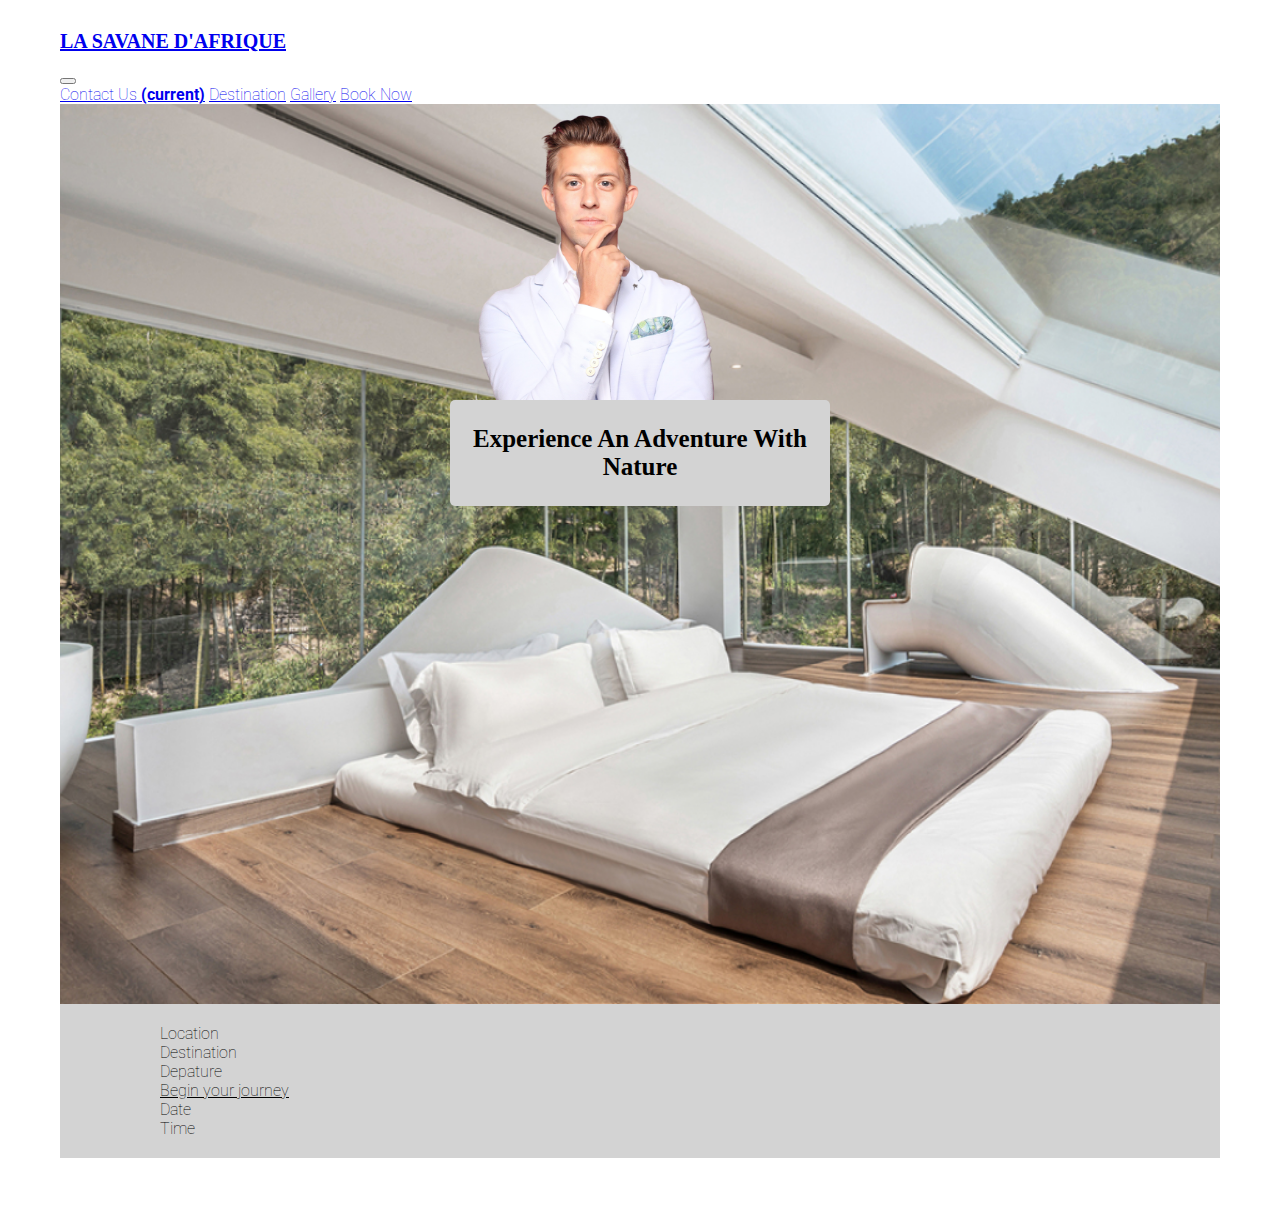
<file: HOTEL PAGE/index.html>
<!doctype html>
<html lang="en">
  <head>
    <!-- Required meta tags -->
    <meta charset="utf-8">
    <meta name="viewport" content="width=device-width, initial-scale=1, shrink-to-fit=no">

    <!-- Bootstrap CSS -->
    <link rel="stylesheet" href="https://stackpath.bootstrapcdn.com/bootstrap/4.5.0/css/bootstrap.min.css" integrity="sha384-9aIt2nRpC12Uk9gS9baDl411NQApFmC26EwAOH8WgZl5MYYxFfc+NcPb1dKGj7Sk" crossorigin="anonymous">
    <link href="https://fonts.googleapis.com/css2?family=Poppins:wght@500&display=swap" rel="stylesheet">
    <link href="https://fonts.googleapis.com/css2?family=Roboto:wght@500&display=swap" rel="stylesheet">
    <link rel="stylesheet" href="index.css"/>
    <title>Migrant Assignment</title>
  </head>
  <body>
    <section>
        <nav class="navbar navbar-expand-lg navbar-light">
            <a class="navbar-brand" href="index.html"><h1>LA SAVANE D'AFRIQUE</h1></a>
            <button class="navbar-toggler" type="button" data-toggle="collapse" data-target="#navbarNavAltMarkup" aria-controls="navbarNavAltMarkup" aria-expanded="false" aria-label="Toggle navigation">
              <span class="navbar-toggler-icon"></span>
            </button>
            <div class="collapse navbar-collapse" id="navbarNavAltMarkup">
              <div class="navbar-nav ml-lg-auto">
                <a class="nav-item nav-link active" href="contact-us.html">Contact Us <span class="sr-only">(current)</span></a>
                <a class="nav-item nav-link active" href="#">Destination</a>
                <a class="nav-item nav-link active" href="gallery.html">Gallery</a>
                <a class="nav-item nav-link active" href="book-now.html">Book Now</a>
              </div>
            </div>
          </nav>
    </section>
    <section class="main">
        <!--This is the main content-->
        <div class="center">
            <div class="border">
                <h3 id="main"><span>Experience</span> An Adventure With <span>Nature</span> </h3>
            </div>
            <div>
                <img class="img" src="austin.png"/>
            </div>
        </div>
    </section>
    <section>
        <!--This is the footer-->
        <footer>
            <div class="footer">
                <div class="container">
                    <div class="row">
                      <div class="col-sm">
                        Location
                      </div>
                      <div class="col-sm">
                        Destination
                      </div>
                      <div class="col-sm">
                        Depature
                      </div>
                    </div>
                  </div>
                  <div class="container">
                    <div class="row">
                      <div class="col-sm">
                        <u>Begin your journey</u>
                      </div>
                      <div class="col-sm">
                        Date
                      </div>
                      <div class="col-sm">
                        Time
                      </div>
                    </div>
                  </div>
            </div>
        </footer>
    </section>

    <!-- Optional JavaScript -->
    <!-- jQuery first, then Popper.js, then Bootstrap JS -->
    <script src="https://code.jquery.com/jquery-3.5.1.slim.min.js" integrity="sha384-DfXdz2htPH0lsSSs5nCTpuj/zy4C+OGpamoFVy38MVBnE+IbbVYUew+OrCXaRkfj" crossorigin="anonymous"></script>
    <script src="https://cdn.jsdelivr.net/npm/popper.js@1.16.0/dist/umd/popper.min.js" integrity="sha384-Q6E9RHvbIyZFJoft+2mJbHaEWldlvI9IOYy5n3zV9zzTtmI3UksdQRVvoxMfooAo" crossorigin="anonymous"></script>
    <script src="https://stackpath.bootstrapcdn.com/bootstrap/4.5.0/js/bootstrap.min.js" integrity="sha384-OgVRvuATP1z7JjHLkuOU7Xw704+h835Lr+6QL9UvYjZE3Ipu6Tp75j7Bh/kR0JKI" crossorigin="anonymous"></script>
  </body>
</html>
</file>
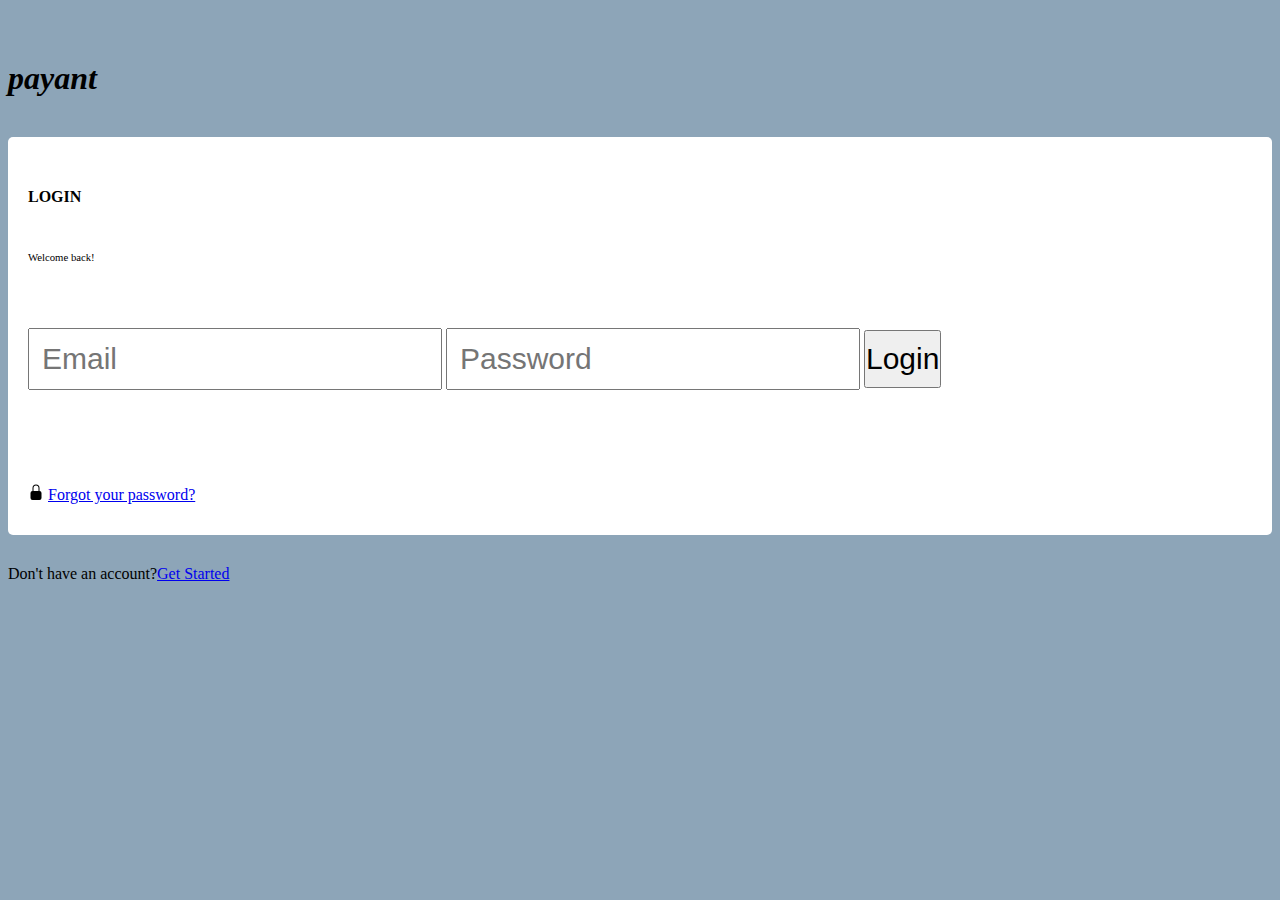
<file: PAYANT/index.html>
<!doctype html>
<html lang="en">
  <head>
    <!-- Required meta tags -->
    <meta charset="utf-8">
    <meta name="viewport" content="width=device-width, initial-scale=1, shrink-to-fit=no">

    <!-- Bootstrap CSS -->
    <link rel="stylesheet" href="https://stackpath.bootstrapcdn.com/bootstrap/4.5.0/css/bootstrap.min.css" integrity="sha384-9aIt2nRpC12Uk9gS9baDl411NQApFmC26EwAOH8WgZl5MYYxFfc+NcPb1dKGj7Sk" crossorigin="anonymous">
    <link rel="stylesheet" href="pay.css">
    <title>PAYANT</title>
  </head>
  <body>
    <section>
        <div class="container">
          <div class="row">
            <div class="col-12 header text-center">
              <h1>payant</h1>
            </div>
          </div>
        </div>
        <div class="container">
          <div class="row">
            <div class="col-sm-3"></div>
            <div class="col-sm-6 details-bg">
              <h4 class="text-center">LOGIN</h4>
              <h6 class="text-center">Welcome back!</h6>
              <form>
                <input type="email" name="email" placeholder="Email" class="form-group form-control input">
                <input type="password" name="password" placeholder="Password" class="form-group form-control input">
                <button class="btn btn-block btn-outline-info login">Login</button>
              </form>
              <p class="text-center">
                <svg width="1em" height="1em" viewBox="0 0 16 16" class="bi bi-lock-fill" fill="currentColor" xmlns="http://www.w3.org/2000/svg">
                  <path d="M2.5 9a2 2 0 0 1 2-2h7a2 2 0 0 1 2 2v5a2 2 0 0 1-2 2h-7a2 2 0 0 1-2-2V9z"/>
                  <path fill-rule="evenodd" d="M4.5 4a3.5 3.5 0 1 1 7 0v3h-1V4a2.5 2.5 0 0 0-5 0v3h-1V4z"/>
                </svg>
                <a href="#">Forgot your password?</a>
              </p>
            </div>
            <div class="col-sm-3"></div>
          </div>
          <div class="container">
            <div class="row">
              <div class="col-12 text-center">
                <p>Don't have an account?<a href="#">Get Started</a></p>
              </div>
            </div>
          </div>
    </section>


    <!-- Optional JavaScript -->
    <!-- jQuery first, then Popper.js, then Bootstrap JS -->
    <script src="https://code.jquery.com/jquery-3.5.1.slim.min.js" integrity="sha384-DfXdz2htPH0lsSSs5nCTpuj/zy4C+OGpamoFVy38MVBnE+IbbVYUew+OrCXaRkfj" crossorigin="anonymous"></script>
    <script src="https://cdn.jsdelivr.net/npm/popper.js@1.16.0/dist/umd/popper.min.js" integrity="sha384-Q6E9RHvbIyZFJoft+2mJbHaEWldlvI9IOYy5n3zV9zzTtmI3UksdQRVvoxMfooAo" crossorigin="anonymous"></script>
    <script src="https://stackpath.bootstrapcdn.com/bootstrap/4.5.0/js/bootstrap.min.js" integrity="sha384-OgVRvuATP1z7JjHLkuOU7Xw704+h835Lr+6QL9UvYjZE3Ipu6Tp75j7Bh/kR0JKI" crossorigin="anonymous"></script>
  </body>
</html>
</file>
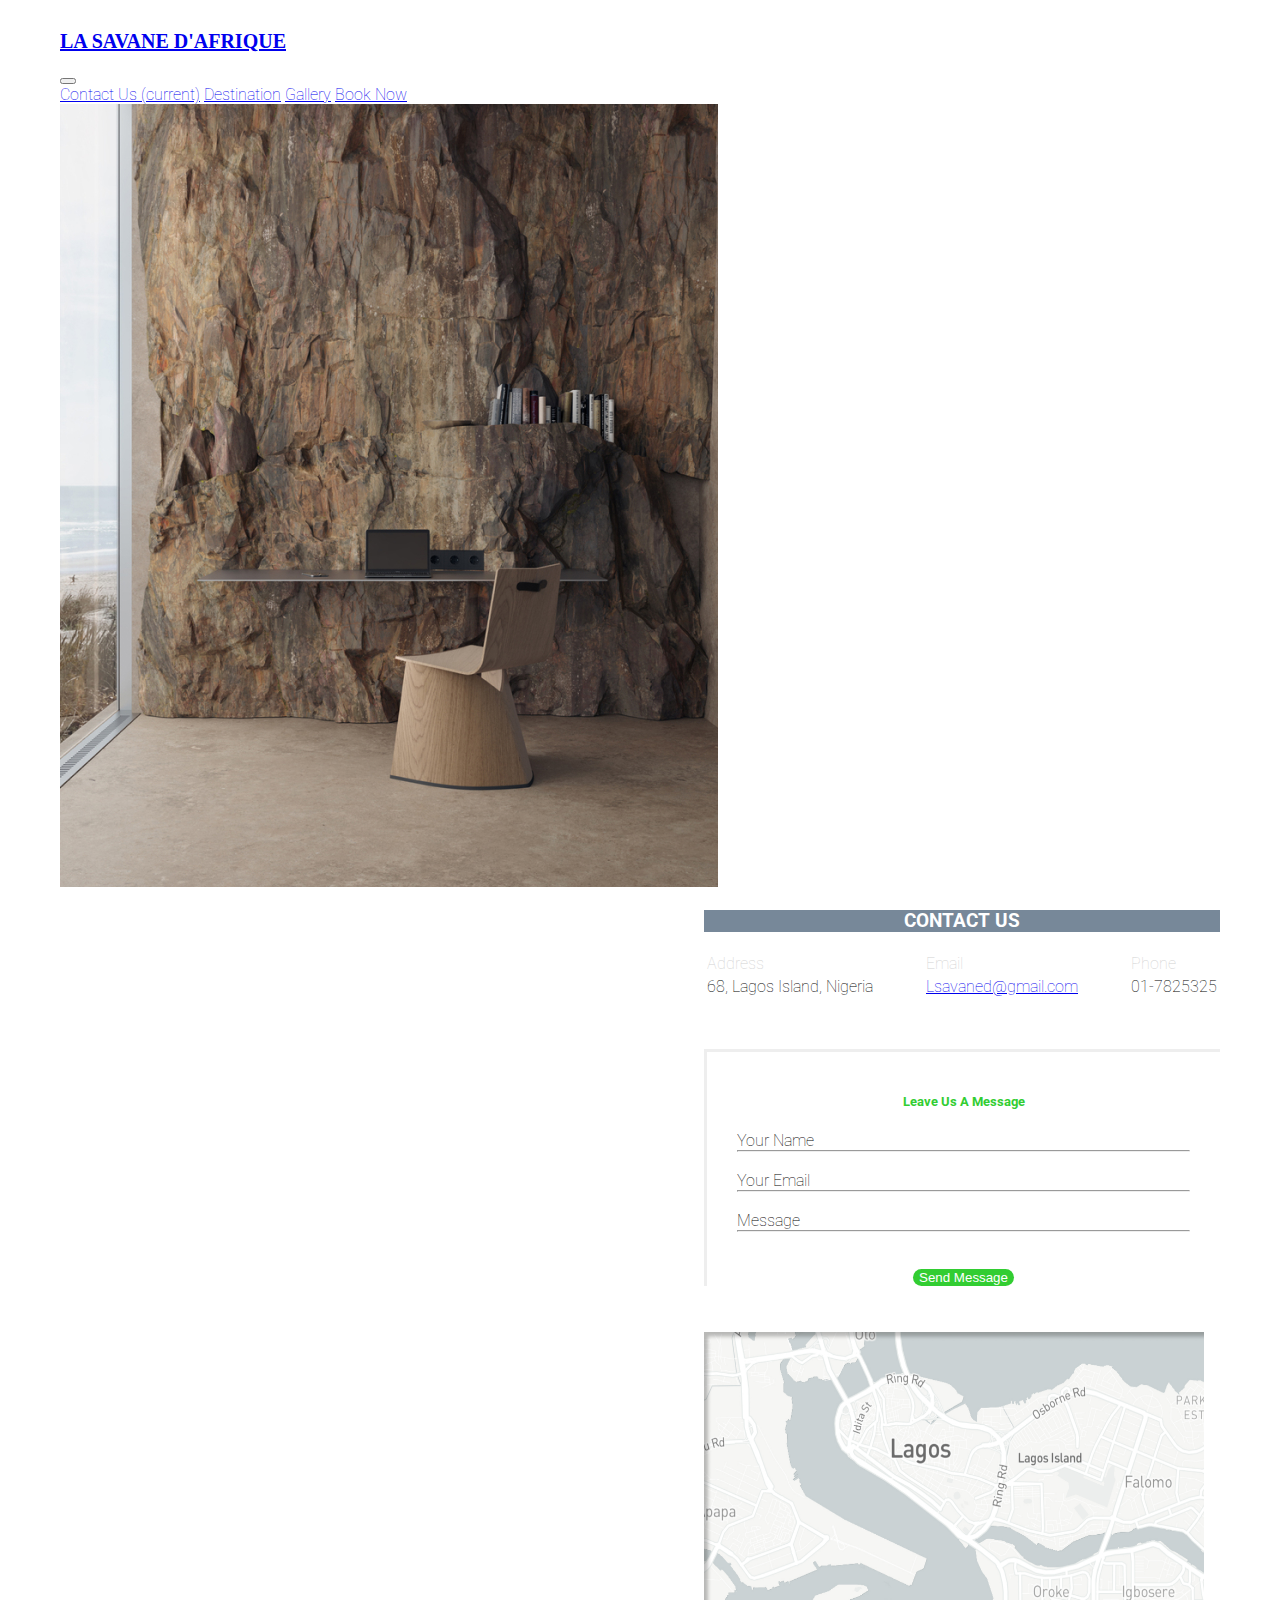
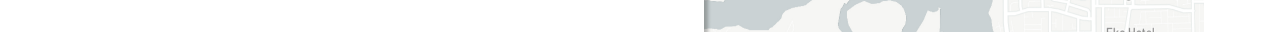
<file: HOTEL PAGE/contact-us.html>
<!doctype html>
<html lang="en">
  <head>
    <!-- Required meta tags -->
    <meta charset="utf-8">
    <meta name="viewport" content="width=device-width, initial-scale=1, shrink-to-fit=no">

    <!-- Bootstrap CSS -->
    <link rel="stylesheet" href="https://stackpath.bootstrapcdn.com/bootstrap/4.5.0/css/bootstrap.min.css" integrity="sha384-9aIt2nRpC12Uk9gS9baDl411NQApFmC26EwAOH8WgZl5MYYxFfc+NcPb1dKGj7Sk" crossorigin="anonymous">
    <link href="https://fonts.googleapis.com/css2?family=Poppins:wght@500&display=swap" rel="stylesheet">
    <link href="https://fonts.googleapis.com/css2?family=Roboto:wght@500&display=swap" rel="stylesheet">
    <link rel="stylesheet" href="contact-us.css"/>
    <title>Migrant Assignment</title>
  </head>
  <body>
    <section>
        <nav class="navbar navbar-expand-lg navbar-light">
            <a class="navbar-brand" href="index.html"><h1>LA SAVANE D'AFRIQUE</h1></a>
            <button class="navbar-toggler" type="button" data-toggle="collapse" data-target="#navbarNavAltMarkup" aria-controls="navbarNavAltMarkup" aria-expanded="false" aria-label="Toggle navigation">
              <span class="navbar-toggler-icon"></span>
            </button>
            <div class="collapse navbar-collapse" id="navbarNavAltMarkup">
              <div class="navbar-nav ml-lg-auto">
                <a class="nav-item nav-link active" href="contact-us.html">Contact Us <span class="sr-only">(current)</span></a>
                <a class="nav-item nav-link active" href="#">Destination</a>
                <a class="nav-item nav-link active" href="gallery.html">Gallery</a>
                <a class="nav-item nav-link active" href="book-now.html">Book Now</a>
              </div>
            </div>
        </nav>
    </section>
    <section>
      <div class="img">
        <img src="contactimg.jpg" alt="image">
      </div>
      <div class="contact">
        <h3>CONTACT US</h3>
        <table>
          <tbody>
            <tr class="color">
              <td>Address</td>
              <td id="pad">Email</td>
              <td>Phone</td>
            </tr>
            <tr>
              <td>68, Lagos Island, Nigeria</td>
              <td id="pad"><a href="mailto:lsavaned@gmail.com">Lsavaned@gmail.com</a></td>
              <td>01-7825325</td>
            </tr>
          </tbody>
        </table>
        <div class="msg">
          <div id="msg">
            <h5>Leave Us A Message</h5>
            <label>Your Name</label><hr/><br/>
            <label>Your Email</label><hr/><br/>
            <label>Message</label><hr/><br/>
          <p>
            <input type="button" class="button" value="Send Message">
          </p>
          </div>
        </div>
        <div>
          <img class="image" src="Rectangle.jpg" alt="image" width="500px" height="300px">
        </div>
      </div>
    </section>
    <!-- Optional JavaScript -->
    <!-- jQuery first, then Popper.js, then Bootstrap JS -->
    <script src="https://code.jquery.com/jquery-3.5.1.slim.min.js" integrity="sha384-DfXdz2htPH0lsSSs5nCTpuj/zy4C+OGpamoFVy38MVBnE+IbbVYUew+OrCXaRkfj" crossorigin="anonymous"></script>
    <script src="https://cdn.jsdelivr.net/npm/popper.js@1.16.0/dist/umd/popper.min.js" integrity="sha384-Q6E9RHvbIyZFJoft+2mJbHaEWldlvI9IOYy5n3zV9zzTtmI3UksdQRVvoxMfooAo" crossorigin="anonymous"></script>
    <script src="https://stackpath.bootstrapcdn.com/bootstrap/4.5.0/js/bootstrap.min.js" integrity="sha384-OgVRvuATP1z7JjHLkuOU7Xw704+h835Lr+6QL9UvYjZE3Ipu6Tp75j7Bh/kR0JKI" crossorigin="anonymous"></script>
  </body>
</html>
</file>
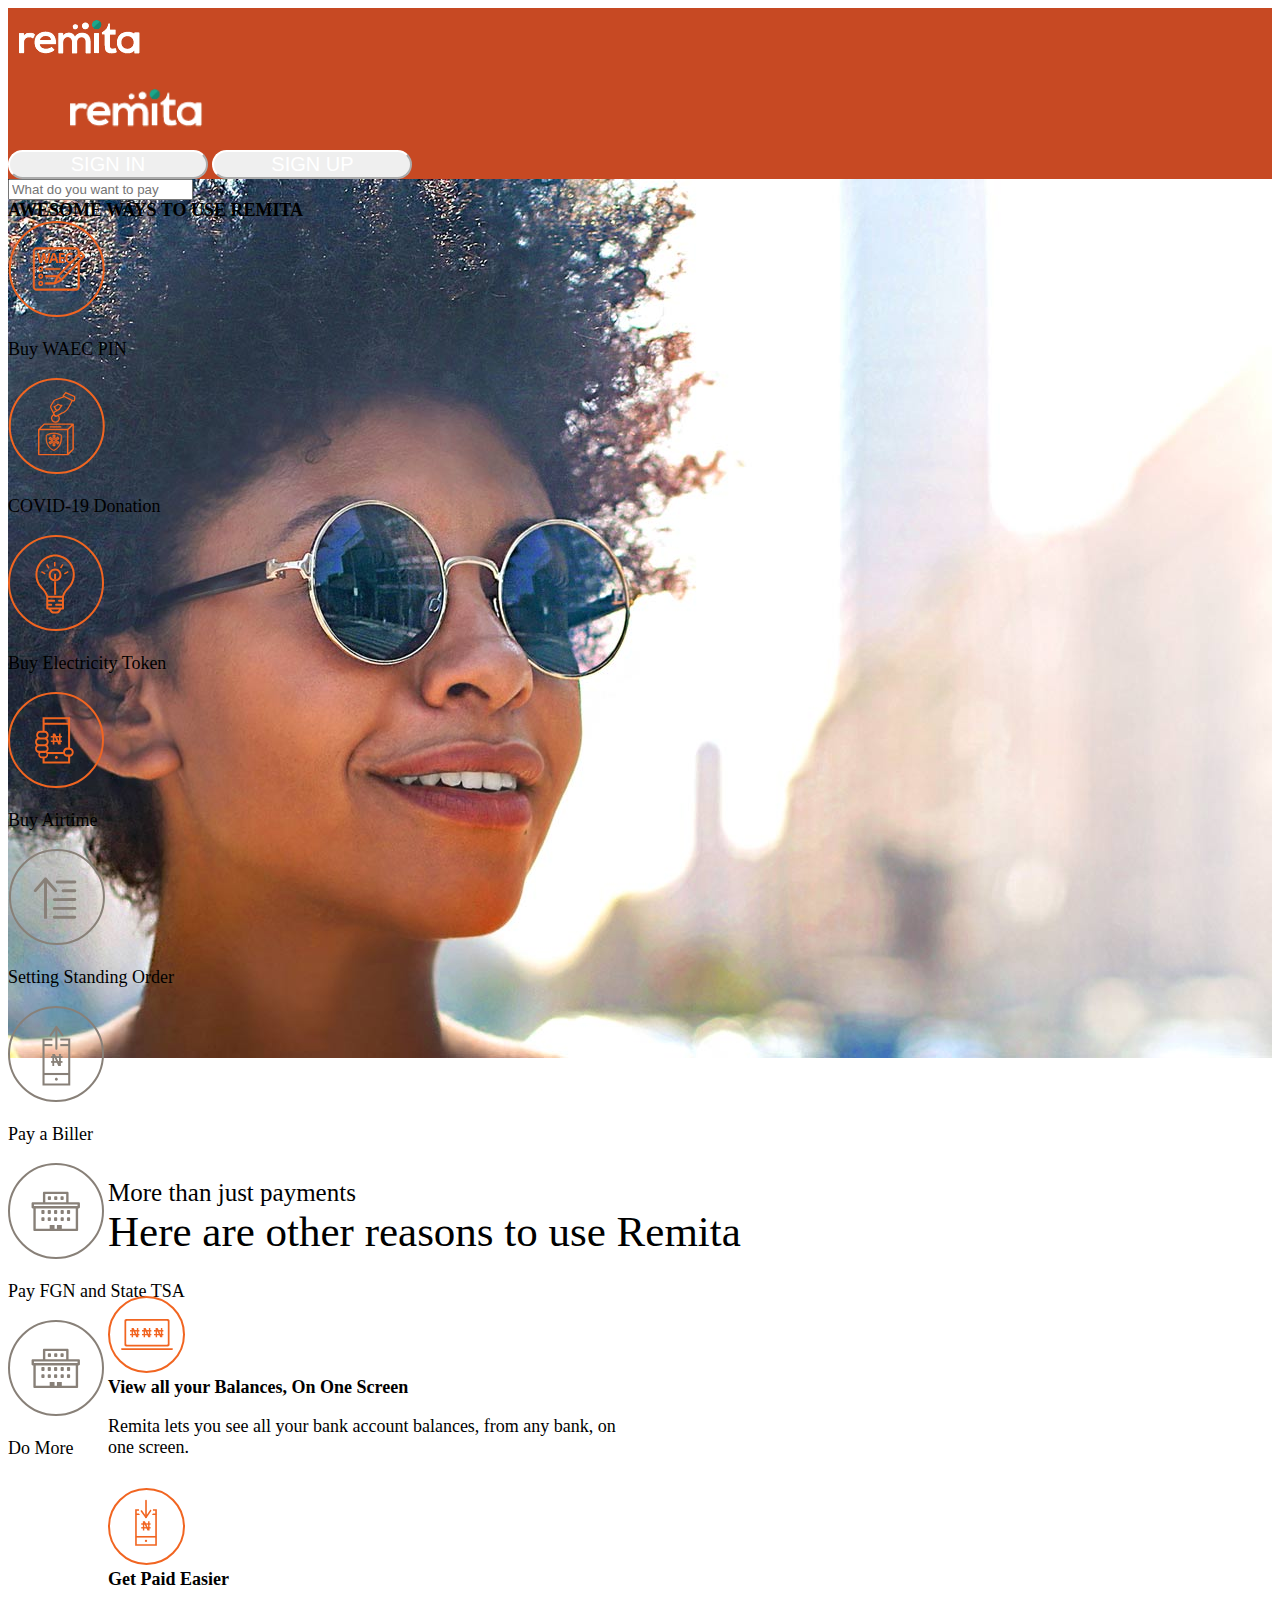
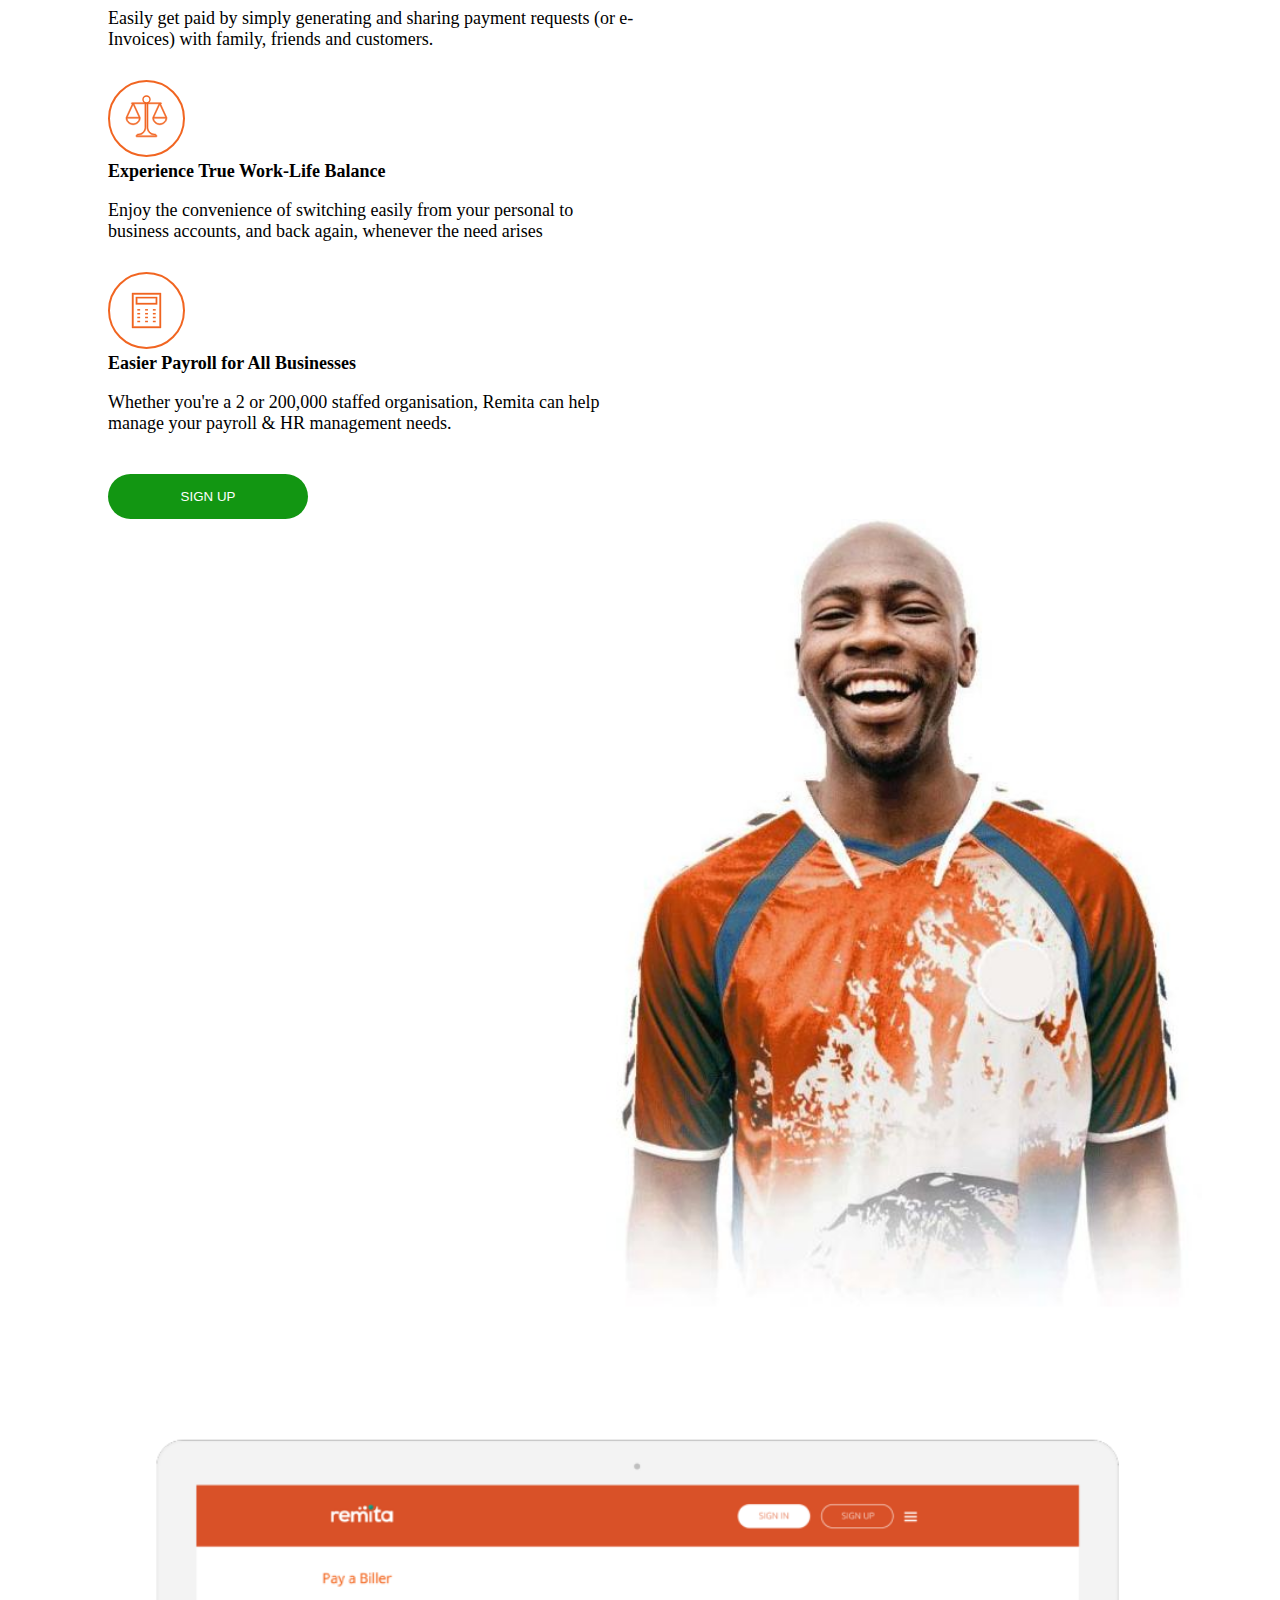
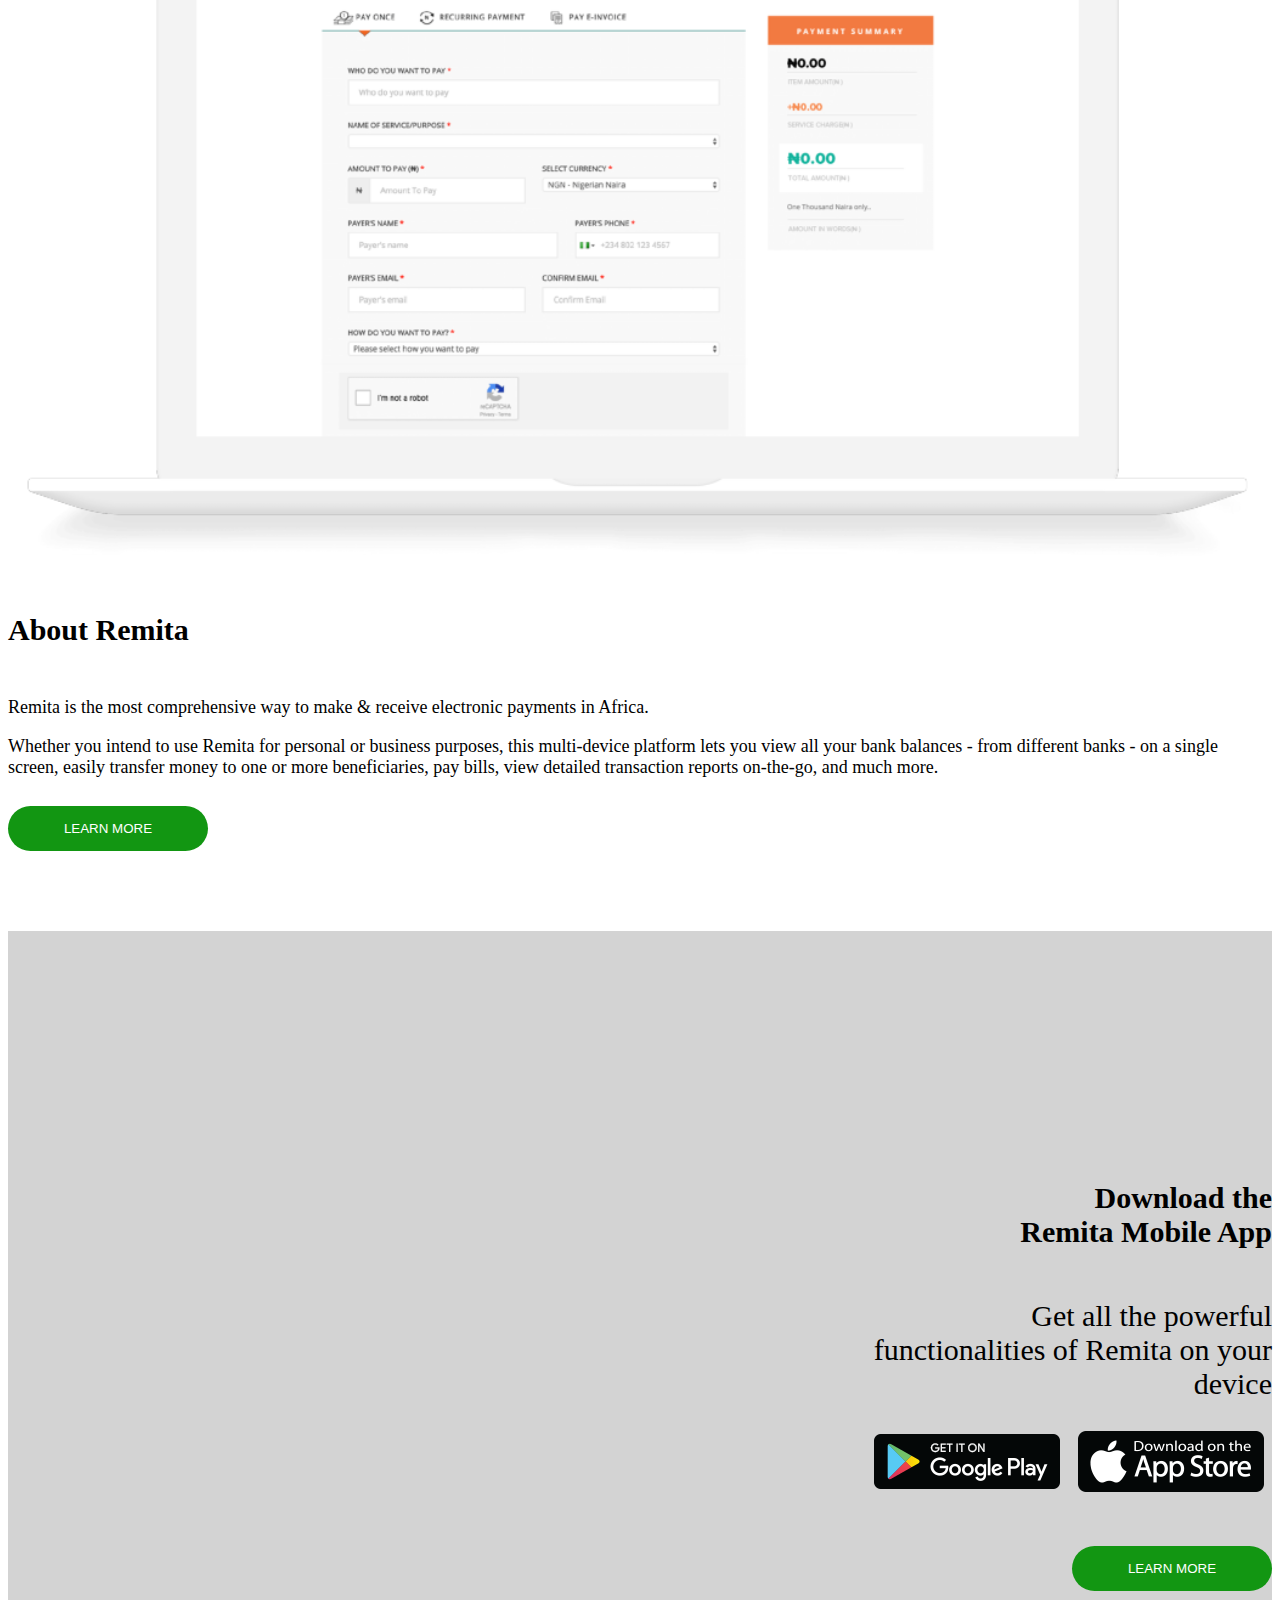
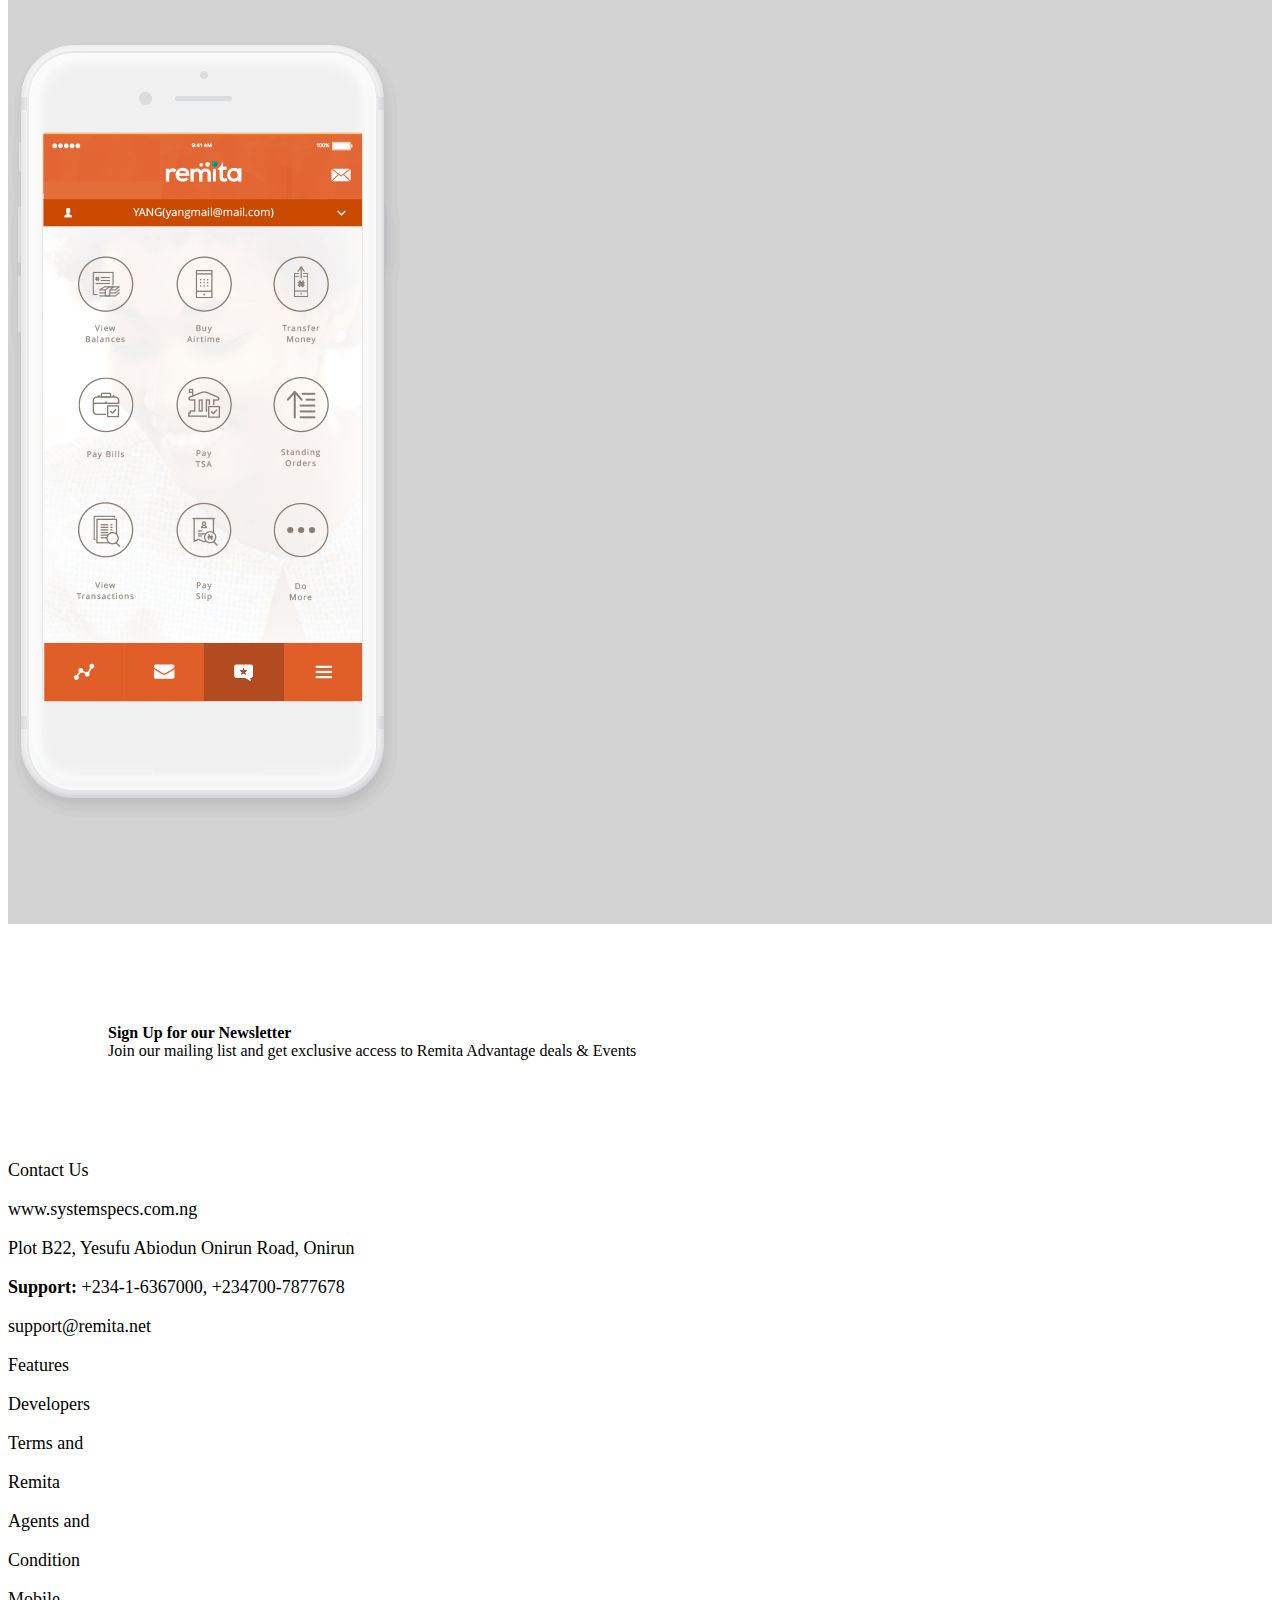
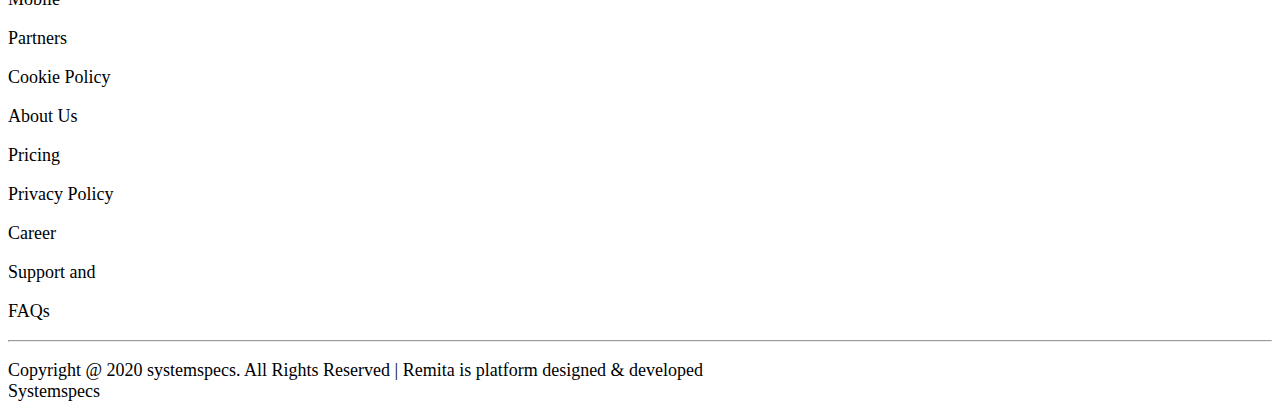
<file: REMITA/rem.html>
<!doctype html>
<html lang="en">
  <head>
    <!-- Required meta tags -->
    <meta charset="utf-8">
    <meta name="viewport" content="width=device-width, initial-scale=1, shrink-to-fit=yes">

    <!-- Bootstrap CSS -->
    <link rel="stylesheet" href="https://stackpath.bootstrapcdn.com/bootstrap/4.5.0/css/bootstrap.min.css" integrity="sha384-9aIt2nRpC12Uk9gS9baDl411NQApFmC26EwAOH8WgZl5MYYxFfc+NcPb1dKGj7Sk" crossorigin="anonymous">
    <link href="https://fonts.googleapis.com/css?family=Open+Sans:300,400,700" rel="stylesheet">
    <link rel="stylesheet" href="rem.css">
    <title>remita.net</title>
</head>
<body>
    <section class="colour">
        <div class="container-fluid">
            <div class="row p-4">
                <div class="text-center d-none d-lg-none d-sm-block"><img src="remitalogoo.png"></div>
                <div class="col-7 d-lg-block d-none">
                    <img class="logo" src="remitalogoo.png">
                </div>
                <div class="col-5 d-lg-block d-none">
                    <div class="container">
                        <div class="row">
                            <div class="col-12">
                                <button class="btn mr-4">SIGN IN</button>
                                <button class="btn">SIGN UP</button>
                            </div>
                        </div>
                    </div>
                </div>
            </div>
        </div>
    </section>




    <section class="body">
        <div class="container pt-5">
            <div class="row">
                <div class="col-md-6"></div>
                <div class="col-md-6">
                  <!-- Actual search box -->
                  <div class="form-group has-search">
                  <span class="fa fa-search form-control-feedback"></span>
                  <input type="text" class="form-control" placeholder="What do you want to pay">
                </div>
            </div>
        </div>
        <div class="container">
            <div class="row">
                <div class="col-md-6"></div>
                <div class="col-md-6 text-center mt-2 mb-4">
                    <strong>AWESOME WAYS TO USE REMITA</strong>
                </div>
            </div>
        </div>
        <div class="container">
            <div class="row">
                <div class="col-md-6"></div>
                <div class="col-md-6">
                    <div class="container">
                        <div class= "row">
                            <div class="col-md-3"><img src="waec_icon.svg"><br/><p class="text-center">Buy WAEC PIN</p></div>
                            <div class="col-md-3"><img src="covid_icon.svg"><br/><p class="text-center">COVID-19 Donation</p></div>
                            <div class="col-md-3"><img src="electricity_light_up_icon.svg"><br/><p class="text-center">Buy Electricity Token</p></div>
                            <div class="col-md-3"><img src="buy_airtime_featured_icon.svg"><br/><p class="text-center">Buy Airtime</p></div>
                        </div>
                        <div class="row">
                            <div class="col-md-3"><img src="recurring_payments_mobile.svg"><br/><p class="text-center">Setting Standing Order</p></div>
                            <div class="col-md-3"><img src="pay_biller_mobile.svg"><br/><p class="text-center">Pay a Biller</p></div>
                            <div class="col-md-3"><img src="pay_state_govt.svg"><br/><p class="text-center">Pay FGN and State TSA</p></div>
                            <div class="col-md-3"><img src="pay_state_govt.svg"><br/><p class="text-center">Do More</p></div>
                        </div>
                    </div>
                </div>  
            </div>
        </div>
    </section>


    

    <section id="sec2">
        <div class="container-fluid">
            <div class="row">
                <div class="col-md-8">
                    <div class="row">
                        <div class="col-md-12">
                            <span class="h3">More than just payments</span>
                        </div>
                    </div>
  
                    <div class="row">
                        <div class="col-md-12" id="h1">
                            <span class="h1">Here are other reasons to use Remita</span>
                        </div>
                    </div>
  
                    <div class="row list">
                        <div class="col-md-2">
                            <img src="view_balances.svg">
                        </div>
                        <div class="col-md-10">
                            <strong>View all your Balances, On One Screen</strong><br/>
                            <p class="wide">Remita lets you see all your bank account balances, from any bank, on one screen.</p>
                        </div>
                    </div>
              
                    <div class="row list">
                        <div class="col-md-2">
                            <img src="get_paid_faster.svg">
                        </div>
                        <div class="col-md-10">
                            <strong>Get Paid Easier</strong><br/>
                            <p class="wide">Easily get paid by simply generating and sharing payment requests (or e-Invoices) with family, friends and customers.</p>
                        </div>
                    </div>
  
                    <div class="row list">
                        <div class="col-md-2">
                            <img src="work_life_balance.svg">
                        </div>
                        <div class="col-md-10">
                            <strong>Experience True Work-Life Balance</strong><br/>
                            <p class="wide">Enjoy the convenience of switching easily from your personal to business accounts, and back again, whenever the need arises</p>
                        </div>
                    </div>
              
                    <div class="row list">
                        <div class="col-md-2">
                            <img src="enjoy_easy_payroll.svg">
                        </div>
                        <div class="col-md-10">
                            <strong>Easier Payroll for All Businesses</strong><br/>
                            <p class="wide">Whether you're a 2 or 200,000 staffed organisation, Remita can help manage your payroll & HR management needs.</p>
                        </div>
                    </div>
                    <div class="row">
                        <div class="col-md-4"><button class=" btnmargin btncolour">SIGN UP</button></div>
                    </div>
                </div>    
                <div class="col-md-4">
                    <img class="happyguy" src="remita_happy_guy.jpg">
                </div>
            </div>
        </div>
    </section>
  

    <section id="sec3">
        <div class="container">
            <div class="row">
                <div class="col-md-6">
                    <img src="Flat-Macbook.png" width=100% >
                </div>
                <div class="col-md-6">
                    <p><h5>About Remita</h5></p>
                    <p class="font-weight-bold">Remita is the most comprehensive way to make & receive electronic payments in Africa.</p>
                    <p>Whether you intend to use Remita for personal or business purposes, this multi-device platform lets you view all your bank balances - from different banks - on a single screen, easily transfer money to one or more beneficiaries, pay bills, view detailed transaction reports on-the-go, and much more.</p>
                    <button class="btnmargin btncolour">LEARN MORE</button>
                </div>
            </div>
        </div>
    </section>



    <section class="download">
        <div class="container">
            <div class="row">
                <div class="col-md-7 downloadsection">
                    <p><h5 class="downloadtext">Download the<br/> Remita Mobile App</h5></p>
                    <p class="downloadtext fontext">Get all the powerful<br/> functionalities of Remita on your<br/> device</p>
                    <div class="downloadpic">
                        <img src="android.png">
                        <img src="apple.png">
                    </div>
                    <div class="downloadpic downloadpics">
                        <button class="btncolour">LEARN MORE</button>
                    </div>
                    
                </div>
                <div class="col-md-5">
                    <img src="main-img.png">
                </div>
            </div>
        </div>
    </section>
  

    <section class="newsletter">
        <div class="container">
            <div class="row">
                <div class="col-md-12 text-center"><span class="news">Sign Up for our Newsletter</span></div>
            </div>
            <div class="row">
                <div class="col-md-12 text-center">Join our mailing  list and get exclusive access to Remita Advantage deals & Events</div>
            </div>
            <div class="row">
                <div class="col-md-12"></div>
            </div>
        </div>
    </section>





    <section class=contact>
        <div class="container">
            <div class="row">
                <div class="col-7">
                    <p>Contact  Us</p>
                    <p>www.systemspecs.com.ng</p>
                    <p>Plot B22, Yesufu Abiodun Onirun Road, Onirun</p>
                    <p><strong>Support:</strong> +234-1-6367000, +234700-7877678</p>
                    <p>support@remita.net</p>
                </div>
                <div class="col-5">
                    <div class="container">
                        <div class="row">
                            <div class="col-4">
                                <p>Features</p>
                            </div>
                            <div class="col-4">
                               <p>Developers</p> 
                            </div>
                            <div class="col-4">
                               <p>Terms and</p> 
                            </div>
                        </div>
                        <div class="row">
                            <div class="col-4">
                                <p>Remita</p>
                            </div>
                            <div class="col-4">
                               <p>Agents and</p> 
                            </div>
                            <div class="col-4">
                               <p>Condition</p> 
                            </div>
                        </div>
                        <div class="row">
                            <div class="col-4">
                                <p>Mobile</p>
                            </div>
                            <div class="col-4">
                                <p>Partners</p> 
                            </div>
                            <div class="col-4">
                                <p>Cookie Policy</p> 
                             </div>
                        </div>
                        <div class="row">
                            <div class="col-4">
                                <p>About Us</p>
                            </div>
                            <div class="col-4">
                                <p>Pricing</p> 
                            </div>
                            <div class="col-4">
                                <p>Privacy Policy</p> 
                             </div>
                        </div>
                        <div class="row">
                            <div class="col-4">
                                <p>Career</p>
                            </div>
                            <div class="col-4">
                                <p>Support and</p> 
                            </div>
                            <div class="col-4">
                            </div>
                        </div>
                        <div class="row">
                            <div class="col-4"></div>
                            <div class="col-4">
                                <p>FAQs</p> 
                            </div>
                            <div class="col-4"></div>
                        </div>
                </div>
            </div><hr/>
        </div>
    </section>
    <footer>
        <div class="container">
            <div class="row">
                <div class="col-12 text-center">
                    <p>Copyright @ 2020 systemspecs. All Rights Reserved | Remita is platform designed & developed <br/> Systemspecs</p>
                </div>
            </div>
        </div>
    </footer>



    <!-- Optional JavaScript -->
    <!-- jQuery first, then Popper.js, then Bootstrap JS -->
    <script src="https://code.jquery.com/jquery-3.5.1.slim.min.js" integrity="sha384-DfXdz2htPH0lsSSs5nCTpuj/zy4C+OGpamoFVy38MVBnE+IbbVYUew+OrCXaRkfj" crossorigin="anonymous"></script>
    <script src="https://cdn.jsdelivr.net/npm/popper.js@1.16.0/dist/umd/popper.min.js" integrity="sha384-Q6E9RHvbIyZFJoft+2mJbHaEWldlvI9IOYy5n3zV9zzTtmI3UksdQRVvoxMfooAo" crossorigin="anonymous"></script>
    <script src="https://stackpath.bootstrapcdn.com/bootstrap/4.5.0/js/bootstrap.min.js" integrity="sha384-OgVRvuATP1z7JjHLkuOU7Xw704+h835Lr+6QL9UvYjZE3Ipu6Tp75j7Bh/kR0JKI" crossorigin="anonymous"></script>
  </body>
</html>
</file>
<file: HOTEL PAGE/index.css>
body{
    font-family: 'Roboto', sans-serif;
    font-size: auto;
    font-weight: lighter;
    margin: 30px 60px;
    margin-bottom: 50px;
  }
  h1{
    font-family: Piedra;
    font-size: 20px;
  }
  .main{
    background-image: url(visaya.jpg);
    height: 100vh;
    background-position: center center;
    background-repeat: no-repeat;
    background-size: cover;
  }
  .center{
    text-align: center;
    margin: 0px 300px;
    padding: 0px 5px;
  }
  .border{
    border-radius: 5px;
    background-color: lightgray;
    position: absolute;
    top: 400px;
    left: 450px;
    right: 450px;
    padding: 0px 5px;
  }
  #main{
    font-style: normal;
    font-family: Cambria, Cochin, Georgia, Times, 'Times New Roman', serif;
    font-size: 25px;
  }
  span{
    font-weight: bold;
  }
  .img{
    height: 300px;
    position: absolute;
    top: 100px;
    right: 450px;
  }
  .footer{
    margin: 0px 100px;
    padding: 20px 0px; 
  }
  footer{
    background-color: lightgray;
  }
</file>
<file: PAYANT/pay.css>
body{
    background-color: #8da5b8;
}
.header{
    margin-top: 60px;
    margin-bottom: 40px;
}
.details-bg{
    background-color: white;
    border: 20px;
    margin-bottom: 30px;
    border-radius: 5px;
    padding: 0px 20px;
    padding-top: 30px;
    padding-bottom: 15px;
}
h1{
    font-weight: bold;
    font-style: italic;
}
h6{
    font-weight: lighter;
    padding-top: 20px;
    padding-bottom: 40px;
}
.input{
    padding: 12px;
    font-size: 30px;
}
.login{
    padding: 10px 0px;
    font-size: 30px;
    margin-bottom: 80px;
}
</file>
<file: HOTEL PAGE/contact-us.css>
body{
    font-family: 'Roboto', sans-serif;
    font-size: auto;
    font-weight: lighter;
    margin: 30px 60px;
    margin-bottom: 50px;
}
h1{
    font-family: Piedra;
    font-size: 20px;
}
.img{
    display: block;
    float: left;
}
.contact{
    display: block;
    float: right;
}
h3{
    background-color: lightslategrey;
    color: white;
    text-align: center;
}
.color{
    color: lightgray;
    font-weight: lighter;
}
#pad{
    padding: 0px 50px;
}
.msg{
    margin-top: 50px;
    border-top-style: outset;
    border-left-style: outset;
}
#msg{
    padding-left: 30px;
    padding-right: 30px;
    padding-top: 20px;
}
label{
    margin-bottom: 0px;
}
hr{
    margin: 0px;
}
h5{
    text-align: center;
    color: limegreen;
}
p{
    text-align: center;
}
.button{
    text-align: center;
    color: white;
    border-style: none;
    border-radius: 20px;
    background-color: limegreen;
    cursor: pointer;
}
.image{
    margin-top: 30px;
}
</file>
<file: REMITA/rem.css>
.colour{
    background-color: #c74923;
    font-family: Arial, Helvetica, sans-serif;
}
.logo{
    height: 70px;
    margin-left: 50px;
}
.btn{
    border-radius: 20px;
    width: 200px;
    font-size: 20px;
    border-color: white; 
    color: white;
    vertical-align: middle;
}
.btn:hover{
    background-color: white;
    color: #c74923;
}
.body{
    background-image: url(Main.jpg);
    background-repeat: no-repeat;
    height: 100vh;
}
#sec2{
    margin-top: 100px;
    margin-bottom: 100px;
    margin-left: 100px;
    padding-right: 70px;
}
.wide{
    width: 530px;
}
.h3{
    font-size: 25px;
    font-weight: lighter;
}
.h1{
    font-size: 43px;
    font-weight: normal;
}
#h1{
    margin-bottom: 40px;
}
.list{
    margin-bottom: 30px;
}
strong{
    font-size: 18px;
}
p{
    font-size: 18px;
}
.btnmargin{
    margin-top: 10px;
    margin-left: inherit;
}
.btncolour{
    background-color: rgb(18, 150, 18);
    color: white;
    border: none;
    border-radius: 40px;
    padding: 15px;
    width: 200px;
}
.btncolour:hover{
    background-color: rgb(41, 87, 41);
}
.happyguy{
    height: 100vh;
    float: right;
}
.download{
    background-color: lightgrey;
    padding: 100px 0px;
}
.downloadsection{
    margin-top: 150px;
}
.fontext{
    font-size: 30px;
}
.downloadtext{
    text-align: right;
}
h5{
    font-size: 30px;
}
.downloadpic{
    text-align: right;
}
.downloadpics{
    margin: 50px 0px;
}
.newsletter{
    margin: 100px;
}
.news{
    font-weight: bold;
}
#sec3{
    margin: 80px 0px;
}
</file>
